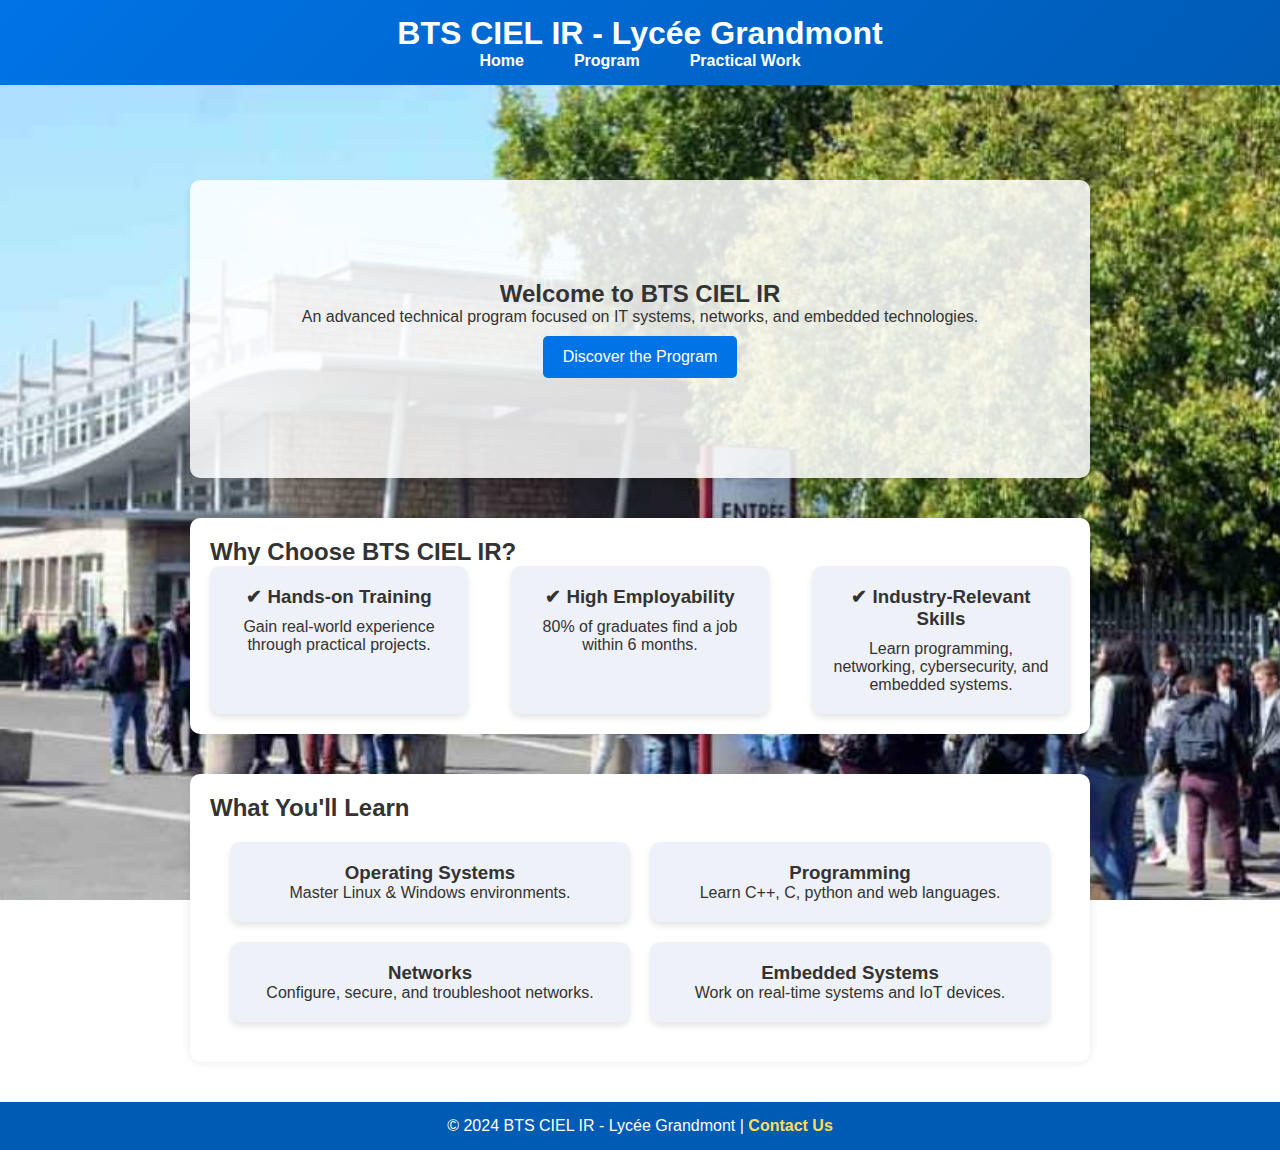
<file: index.html>
<!DOCTYPE html>
<html lang="en">
<head>
    <meta charset="UTF-8">
    <meta name="viewport" content="width=device-width, initial-scale=1.0">
    <title>BTS CIEL IR - Home</title>
    <link rel="stylesheet" href="style.css">
</head>
<body>
    <header>
        <h1>BTS CIEL IR - Lycée Grandmont</h1>
        <nav>
            <ul>
                <li><a href="index.html">Home</a></li>
                <li><a href="formation.html">Program</a></li>
                <li><a href="tp.html">Practical Work</a></li>
            </ul>
        </nav>
    </header>

    <main>
        <section class="hero">
            <h2>Welcome to BTS CIEL IR</h2>
            <p>An advanced technical program focused on IT systems, networks, and embedded technologies.</p>
            <button onclick="location.href='formation.html'">Discover the Program</button>
        </section>

        <section class="container">
            <h2>Why Choose BTS CIEL IR?</h2>
            <div class="grid">
                <div class="feature-card">
                    <h3>✔ Hands-on Training</h3>
                    <p>Gain real-world experience through practical projects.</p>
                </div>
                <div class="feature-card">
                    <h3>✔ High Employability</h3>
                    <p>80% of graduates find a job within 6 months.</p>
                </div>
                <div class="feature-card">
                    <h3>✔ Industry-Relevant Skills</h3>
                    <p>Learn programming, networking, cybersecurity, and embedded systems.</p>
                </div>
            </div>
        </section>

        <section class="container">
            <h2>What You'll Learn</h2>
            <div class="card-container">
                <div class="card">
                    <h3>Operating Systems</h3>
                    <p>Master Linux & Windows environments.</p>
                </div>
                <div class="card">
                    <h3>Programming</h3>
                    <p>Learn C++, C, python and web languages.</p>
                </div>
                <div class="card">
                    <h3>Networks</h3>
                    <p>Configure, secure, and troubleshoot networks.</p>
                </div>
                <div class="card">
                    <h3>Embedded Systems</h3>
                    <p>Work on real-time systems and IoT devices.</p>
                </div>
            </div>
        </section>
    </main>

    <footer>
        <p>&copy; 2024 BTS CIEL IR - Lycée Grandmont | <a href="contact.html">Contact Us</a></p>
    </footer>
</body>
</html>
</file>
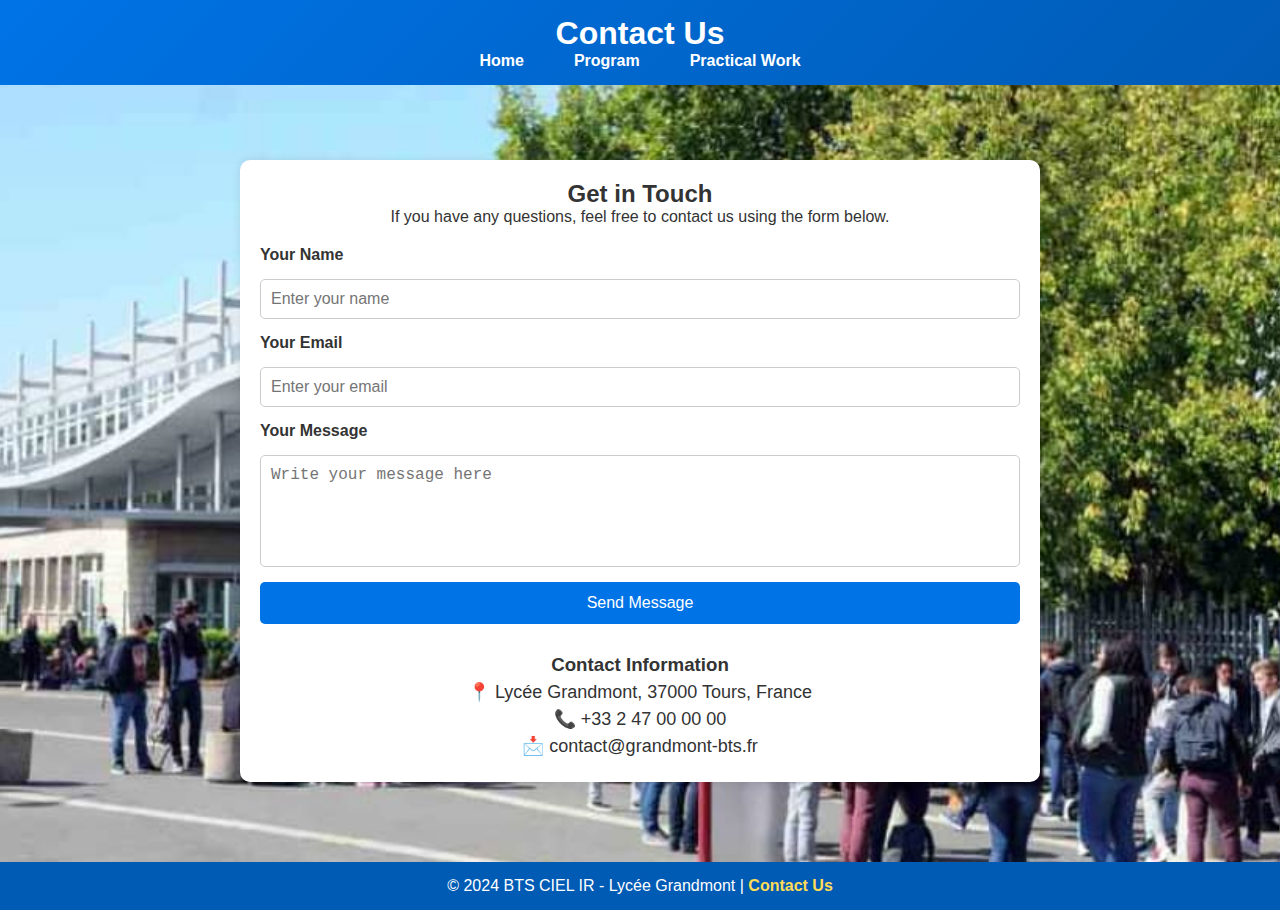
<file: contact.html>
<!DOCTYPE html>
<html lang="en">
<head>
    <meta charset="UTF-8">
    <meta name="viewport" content="width=device-width, initial-scale=1.0">
    <title>Contact Us - BTS CIEL IR</title>
    <link rel="stylesheet" href="style.css">
</head>
<body>
    <header>
        <h1>Contact Us</h1>
        <nav>
            <ul>
                <li><a href="index.html">Home</a></li>
                <li><a href="formation.html">Program</a></li>
                <li><a href="tp.html">Practical Work</a></li>
            </ul>
        </nav>
    </header>

    <main>
        <section class="contact-container">
            <h2>Get in Touch</h2>
            <p>If you have any questions, feel free to contact us using the form below.</p>

            <form class="contact-form">
                <label for="name">Your Name</label>
                <input type="text" id="name" name="name" placeholder="Enter your name" required>

                <label for="email">Your Email</label>
                <input type="email" id="email" name="email" placeholder="Enter your email" required>

                <label for="message">Your Message</label>
                <textarea id="message" name="message" rows="5" placeholder="Write your message here" required></textarea>

                <button type="submit">Send Message</button>
            </form>

            <div class="contact-info">
                <h3>Contact Information</h3>
                <p>📍 Lycée Grandmont, 37000 Tours, France</p>
                <p>📞 +33 2 47 00 00 00</p>
                <p>📩 contact@grandmont-bts.fr</p>
            </div>
        </section>
    </main>

    <footer>
        <p>&copy; 2024 BTS CIEL IR - Lycée Grandmont | <a href="contact.html">Contact Us</a></p>
    </footer>
</body>
</html>
</file>
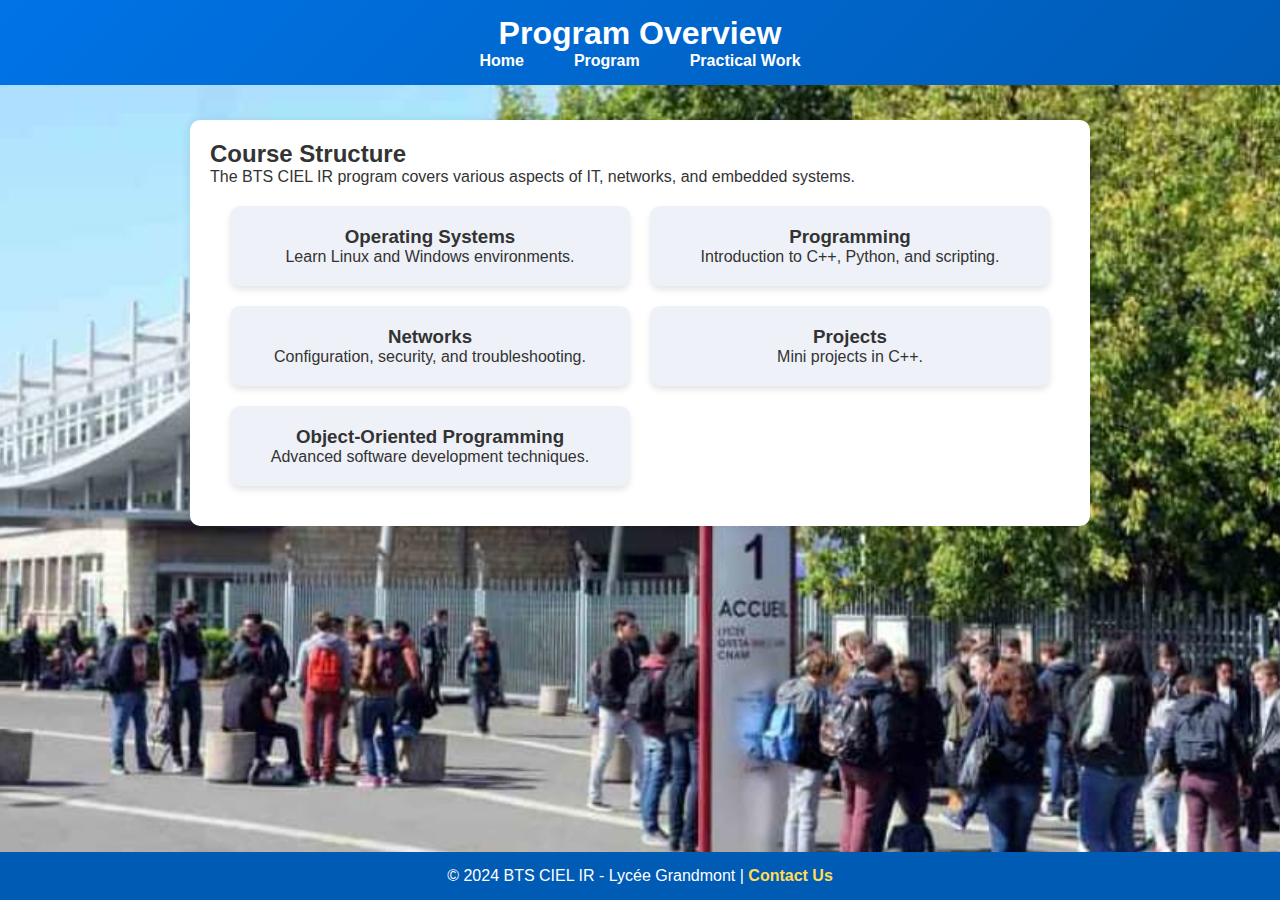
<file: formation.html>
<!DOCTYPE html>
<html lang="en">
<head>
    <meta charset="UTF-8">
    <meta name="viewport" content="width=device-width, initial-scale=1.0">
    <title>BTS CIEL IR - Program</title>
    <link rel="stylesheet" href="style.css">
</head>
<body>
    <header>
        <h1>Program Overview</h1>
        <nav>
            <ul>
                <li><a href="index.html">Home</a></li>
                <li><a href="formation.html">Program</a></li>
                <li><a href="tp.html">Practical Work</a></li>
            </ul>
        </nav>
    </header>

    <main>
        <section class="container">
            <h2>Course Structure</h2>
            <p>The BTS CIEL IR program covers various aspects of IT, networks, and embedded systems.</p>

            <div class="card-container">
                <div class="card">
                    <h3>Operating Systems</h3>
                    <p>Learn Linux and Windows environments.</p>
                </div>

                <div class="card">
                    <h3>Programming</h3>
                    <p>Introduction to C++, Python, and scripting.</p>
                </div>

                <div class="card">
                    <h3>Networks</h3>
                    <p>Configuration, security, and troubleshooting.</p>
                </div>

                <div class="card">
                    <h3>Projects</h3>
                    <p>Mini projects in C++.</p>
                </div>

                <div class="card">
                    <h3>Object-Oriented Programming</h3>
                    <p>Advanced software development techniques.</p>
                </div>
            </div>
        </section>
    </main>

    <footer>
        <p>&copy; 2024 BTS CIEL IR - Lycée Grandmont | <a href="contact.html">Contact Us</a></p>
    </footer>
</body>
</html>
</file>
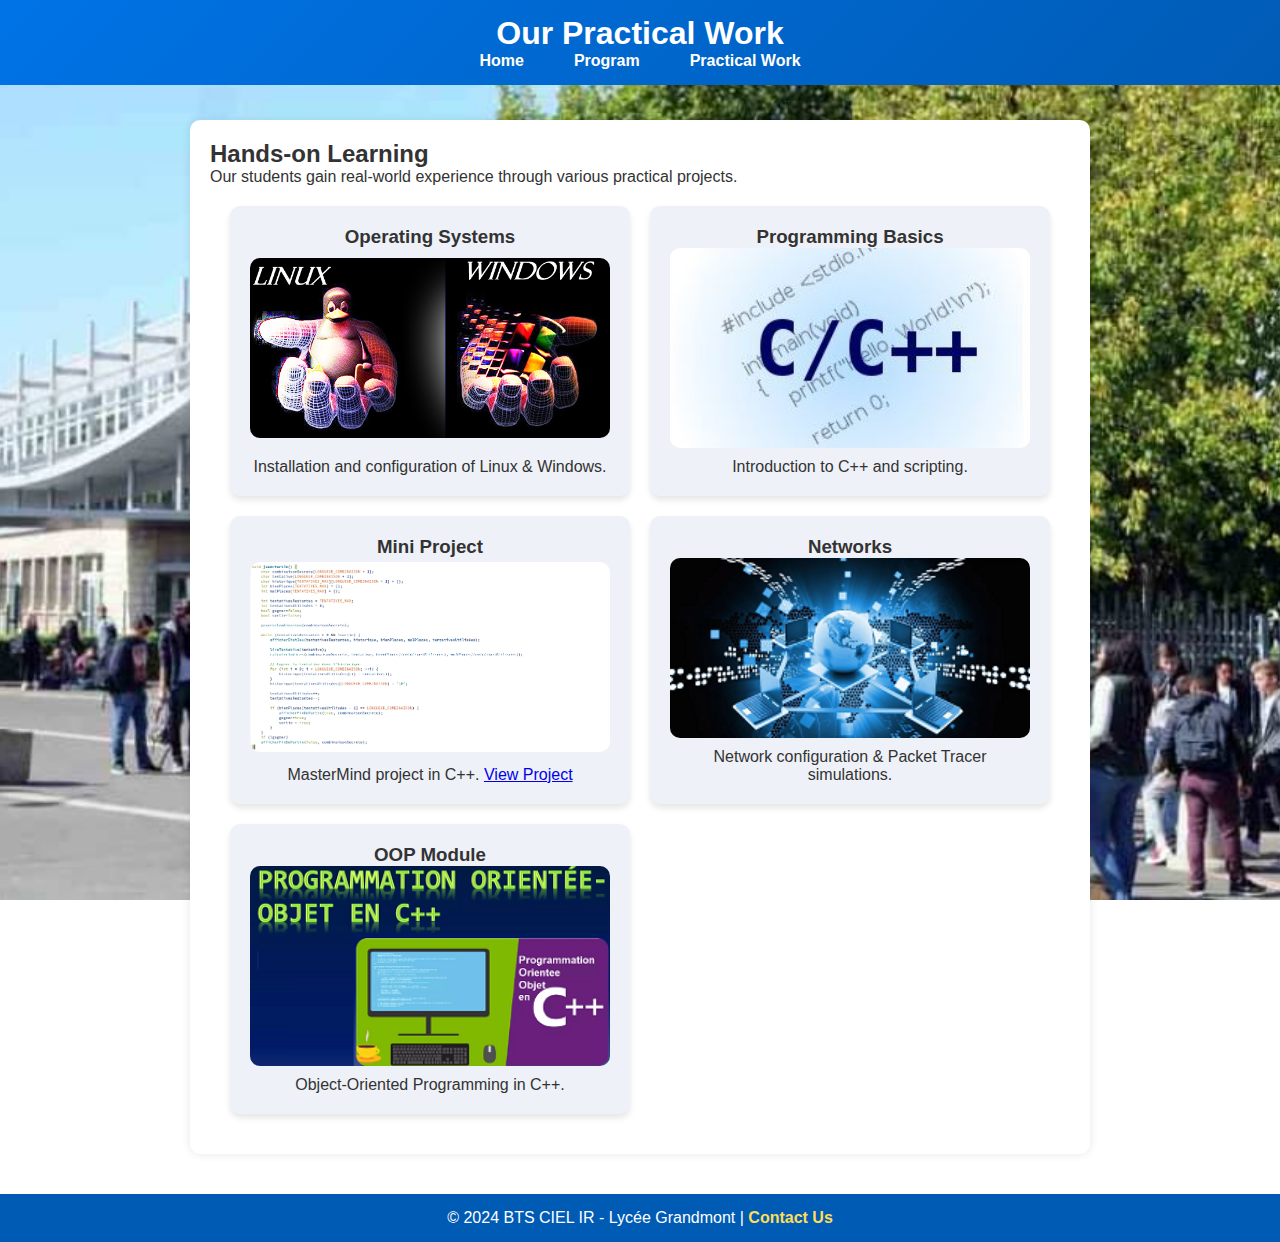
<file: tp.html>
<!DOCTYPE html>
<html lang="en">
<head>
    <meta charset="UTF-8">
    <meta name="viewport" content="width=device-width, initial-scale=1.0">
    <title>Practical Work</title>
    <link rel="stylesheet" href="style.css">
</head>
<body>
    <header>
        <h1>Our Practical Work</h1>
        <nav>
            <ul>
                <li><a href="index.html">Home</a></li>
                <li><a href="formation.html">Program</a></li>
                <li><a href="tp.html">Practical Work</a></li>
            </ul>
        </nav>
    </header>

    <main>
        <section class="container">
            <h2>Hands-on Learning</h2>
            <p>Our students gain real-world experience through various practical projects.</p>

            <div class="card-container">
                <div class="card">
                    <h3>Operating Systems</h3>
                    <img src="images/os.png" alt="OS Practical Work">
                    <p>Installation and configuration of Linux & Windows.</p>
                </div>

                <div class="card">
                    <h3>Programming Basics</h3>
                    <img src="images/prog.png" alt="Programming Practical Work">
                    <p>Introduction to C++ and scripting.</p>
                </div>

                <div class="card">
                    <h3>Mini Project</h3>
                    <img src="images/mastermind.png" alt="MasterMind">
                    <p>MasterMind project in C++. <a href="https://github.com/EiProX/MasterMind" target="_blank">View Project</a></p>
                </div>

                <div class="card">
                    <h3>Networks</h3>
                    <img src="images/reseau.png" alt="Network Practical Work">
                    <p>Network configuration & Packet Tracer simulations.</p>
                </div>

                <div class="card">
                    <h3>OOP Module</h3>
                    <img src="images/poo.png" alt="OOP Practical Work">
                    <p>Object-Oriented Programming in C++.</p>
                </div>
            </div>
        </section>
    </main>

    <footer>
        <p>&copy; 2024 BTS CIEL IR - Lycée Grandmont | <a href="contact.html">Contact Us</a></p>
    </footer>
</body>
</html>
</file>
<file: style.css>
/* ==================== RESET & GENERAL STYLES ==================== */
* {
    margin: 0;
    padding: 0;
    box-sizing: border-box;
}

html, body {
    height: 100%;
    width: 100%;
    display: flex;
    flex-direction: column;
    font-family: 'Poppins', sans-serif;
    background: url('images/background.jpg') no-repeat center center fixed;
    background-size: cover;
    color: #333;
}

/* ==================== HEADER & NAVIGATION ==================== */
header {
    background: linear-gradient(135deg, #0073e6, #005bb5);
    color: white;
    padding: 15px;
    text-align: center;
    position: fixed;
    width: 100%;
    top: 0;
    z-index: 1000;
}

nav ul {
    list-style: none;
    padding: 0;
    margin: 0;
    display: flex;
    justify-content: center;
}

nav ul li {
    margin: 0 15px;
}

nav ul li a {
    color: white;
    text-decoration: none;
    font-weight: bold;
    transition: color 0.3s;
    padding: 10px;
}

nav ul li a:hover {
    color: #000000;
}

/* ==================== MAIN CONTENT ==================== */
main {
    flex: 1;
    padding-top: 80px;
}

/* ==================== HERO SECTION (Background & Text Visibility) ==================== */
.hero {
    position: relative;
    text-align: center;
    padding: 100px 20px;
    background: rgba(255, 255, 255, 0.85); 
    max-width: 900px;
    margin: 100px auto 20px;
    box-shadow: 0px 4px 8px rgba(0, 0, 0, 0.1);
    border-radius: 10px;
}

.hero button {
    background-color: #0073e6;
    color: white;
    border: none;
    padding: 12px 20px;
    font-size: 16px;
    cursor: pointer;
    border-radius: 5px;
    transition: background 0.3s;
    margin-top: 10px;
}

.hero button:hover {
    background-color: #005bb5;
}

/* ==================== SECTIONS ==================== */
.container {
    max-width: 900px;
    margin: 40px auto;
    padding: 20px;
    background: white;
    box-shadow: 0px 0px 10px rgba(0, 0, 0, 0.1);
    border-radius: 10px;
}

/* ==================== FEATURE GRID ==================== */
.grid {
    display: flex;
    justify-content: space-between;
    flex-wrap: wrap;
}

.feature-card {
    width: 30%;
    background: #eef1f7;
    padding: 20px;
    border-radius: 10px;
    box-shadow: 0px 4px 6px rgba(0, 0, 0, 0.1);
    text-align: center;
}

.feature-card h3 {
    margin-bottom: 10px;
}

/* ==================== CARD CONTAINER (GRILLE) ==================== */
.card-container {
    display: grid;
    grid-template-columns: repeat(auto-fit, minmax(300px, 1fr)); 
    gap: 20px;
    justify-content: center;
    align-items: stretch;
    padding: 20px;
}

/* ==================== CARD STYLE ==================== */
.card {
    background: #eef1f7;
    padding: 20px;
    box-shadow: 0px 4px 6px rgba(0, 0, 0, 0.1);
    border-radius: 10px;
    text-align: center;
    transition: transform 0.3s ease-in-out;
    display: flex;
    flex-direction: column;
    align-items: center;
    justify-content: space-between;
}

.card:hover {
    transform: scale(1.05);
}

/* ==================== IMAGE STYLE INSIDE CARDS ==================== */
.card img {
    width: 100%;
    max-height: 200px;
    object-fit: cover;
    border-radius: 10px;
    margin-bottom: 10px;
}

/* ==================== CONTACT PAGE ==================== */
.contact-container {
    max-width: 800px;
    margin: 80px auto;
    padding: 20px;
    background: white;
    box-shadow: 0px 0px 10px rgba(0, 0, 0, 0.1);
    border-radius: 10px;
    text-align: center;
}

/* ==================== CONTACT FORM ==================== */
.contact-form {
    display: flex;
    flex-direction: column;
    gap: 15px;
    margin-top: 20px;
}

.contact-form label {
    font-weight: bold;
    text-align: left;
}

.contact-form input,
.contact-form textarea {
    width: 100%;
    padding: 10px;
    border: 1px solid #ccc;
    border-radius: 5px;
    font-size: 16px;
}

.contact-form textarea {
    resize: none;
}

.contact-form button {
    background-color: #0073e6;
    color: white;
    border: none;
    padding: 12px;
    font-size: 16px;
    cursor: pointer;
    border-radius: 5px;
    transition: background 0.3s;
}

.contact-form button:hover {
    background-color: #005bb5;
}

/* ==================== CONTACT INFO ==================== */
.contact-info {
    margin-top: 30px;
    text-align: center;
}

.contact-info p {
    margin: 5px 0;
    font-size: 18px;
}

/* ==================== FOOTER (Toujours en bas) ==================== */
footer {
    text-align: center;
    background: #005bb5;
    color: white;
    padding: 15px;
    margin-top: auto;
    width: 100%;
}

footer a {
    color: #ffdd57;
    text-decoration: none;
    font-weight: bold;
}

footer a:hover {
    text-decoration: underline;
}

/* ==================== RESPONSIVE DESIGN ==================== */
@media (max-width: 768px) {
    .hero {
        padding: 60px 15px;
    }

    .hero button {
        font-size: 14px;
        padding: 10px;
    }

    .feature-card {
        width: 100%;
        margin-bottom: 10px;
    }

    .card {
        width: 100%;
    }
}
</file>
